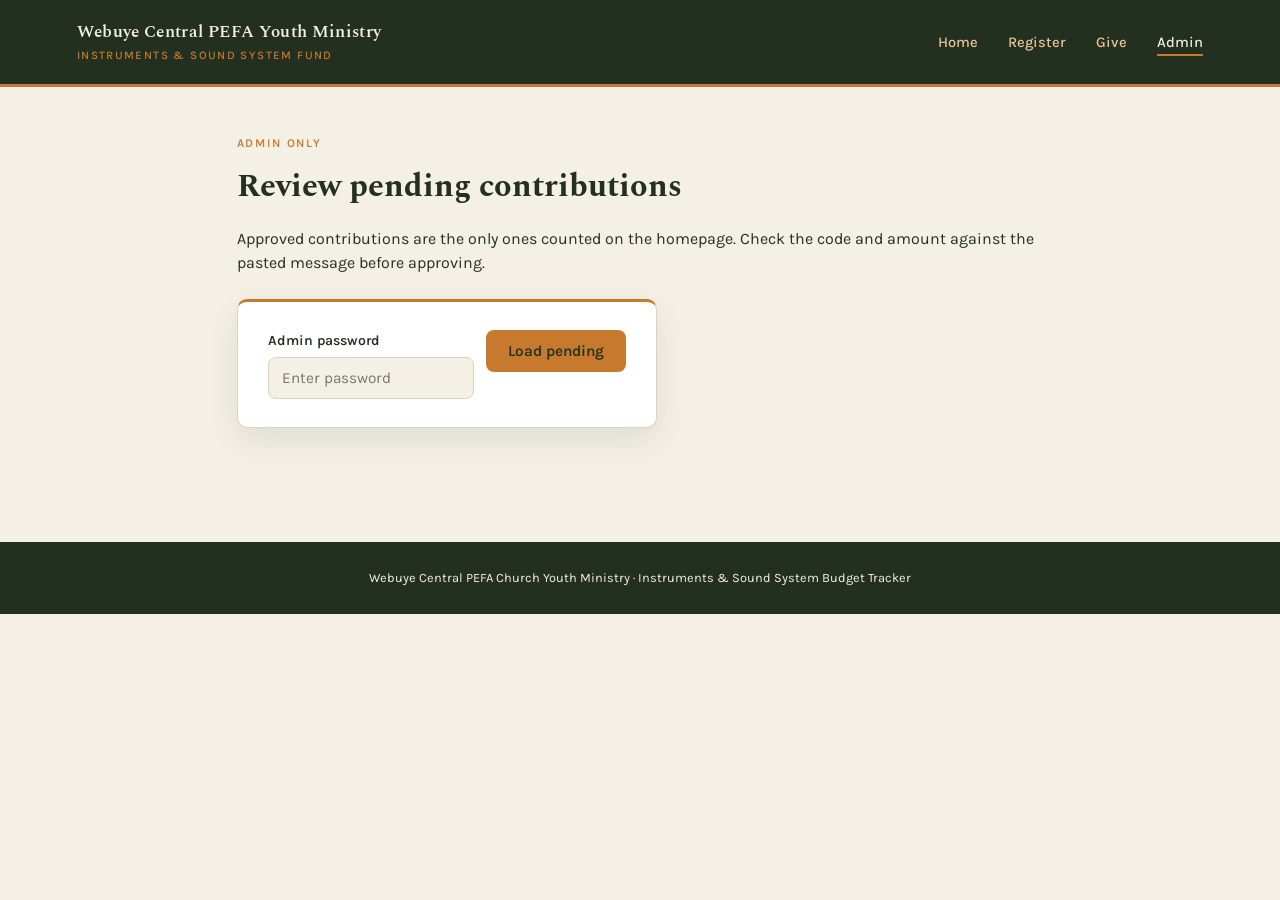
<file: admin.html>
<!DOCTYPE html>
<html lang="en">
<head>
<meta charset="UTF-8">
<meta name="viewport" content="width=device-width, initial-scale=1.0">
<title>Admin — Instruments Fund</title>
<link rel="stylesheet" href="style.css">
<script src="config.js"></script>
</head>
<body>

<header class="site-header">
  <div class="brand">Webuye Central PEFA Youth Ministry <small>Instruments &amp; Sound System Fund</small></div>
  <nav>
    <a href="index.html">Home</a>
    <a href="register.html">Register</a>
    <a href="contribute.html">Give</a>
    <a href="admin.html" class="active">Admin</a>
  </nav>
</header>

<main>
  <span class="eyebrow">Admin only</span>
  <h1>Review pending contributions</h1>
  <p class="lede">Approved contributions are the only ones counted on the homepage. Check the code and amount against the pasted message before approving.</p>

  <div class="card" style="max-width:420px; margin: 24px 0; display:flex; gap:12px; align-items:flex-end;">
    <div style="flex:1;">
      <label for="password">Admin password</label>
      <input type="password" id="password" placeholder="Enter password">
    </div>
    <button id="loadBtn">Load pending</button>
  </div>

  <div id="msg" class="msg hidden"></div>
  <div id="list"></div>
</main>

<footer>Webuye Central PEFA Church Youth Ministry &middot; Instruments &amp; Sound System Budget Tracker</footer>

<script>
function getPassword() { return document.getElementById('password').value; }

function monthLabel(ym) {
  if (!ym || !ym.includes('-')) return ym;
  const [y, m] = ym.split('-');
  const d = new Date(Number(y), Number(m) - 1, 1);
  return d.toLocaleString('en-US', { month: 'short', year: 'numeric' });
}

async function loadPending() {
  const msg = document.getElementById('msg');
  const list = document.getElementById('list');
  const password = getPassword();
  msg.classList.add('hidden');
  list.innerHTML = 'Loading…';

  try {
    const data = await apiGet({ action: 'pending', password });
    if (data.error) {
      list.innerHTML = '';
      msg.classList.remove('hidden');
      msg.classList.add('error');
      msg.classList.remove('success');
      msg.textContent = data.error;
      return;
    }
    renderList(data.pending || []);
  } catch (err) {
    list.innerHTML = '';
    msg.classList.remove('hidden');
    msg.classList.add('error');
    msg.textContent = 'Could not load pending contributions. Check your connection.';
  }
}

function renderList(items) {
  const list = document.getElementById('list');
  if (items.length === 0) {
    list.innerHTML = '<p class="empty-state">No pending contributions right now.</p>';
    return;
  }
  list.innerHTML = '';
  items.forEach(item => {
    const div = document.createElement('div');
    div.className = 'pending-item';
    div.innerHTML = `
      <div class="top">
        <span>${item.name} — ${monthLabel(item.month)}</span>
        <span>KES ${Number(item.amount).toLocaleString()}</span>
      </div>
      <div class="help">Code: ${item.code || 'not detected — check message'}</div>
      <div class="raw">${item.message}</div>
      <div class="actions">
        <button class="approve">Approve</button>
        <button class="reject">Reject</button>
      </div>
    `;
    div.querySelector('.approve').addEventListener('click', () => actOn(item.rowIndex, 'approve', div));
    div.querySelector('.reject').addEventListener('click', () => actOn(item.rowIndex, 'reject', div));
    list.appendChild(div);
  });
}

async function actOn(rowIndex, action, div) {
  const password = getPassword();
  const buttons = div.querySelectorAll('button');
  buttons.forEach(b => b.disabled = true);
  try {
    const result = await apiPost({ action, rowIndex, password });
    if (result.error) {
      alert(result.error);
      buttons.forEach(b => b.disabled = false);
    } else {
      div.remove();
    }
  } catch (err) {
    alert('Something went wrong. Try again.');
    buttons.forEach(b => b.disabled = false);
  }
}

document.getElementById('loadBtn').addEventListener('click', loadPending);
document.getElementById('password').addEventListener('keydown', (e) => {
  if (e.key === 'Enter') loadPending();
});
</script>

</body>
</html>
</file>
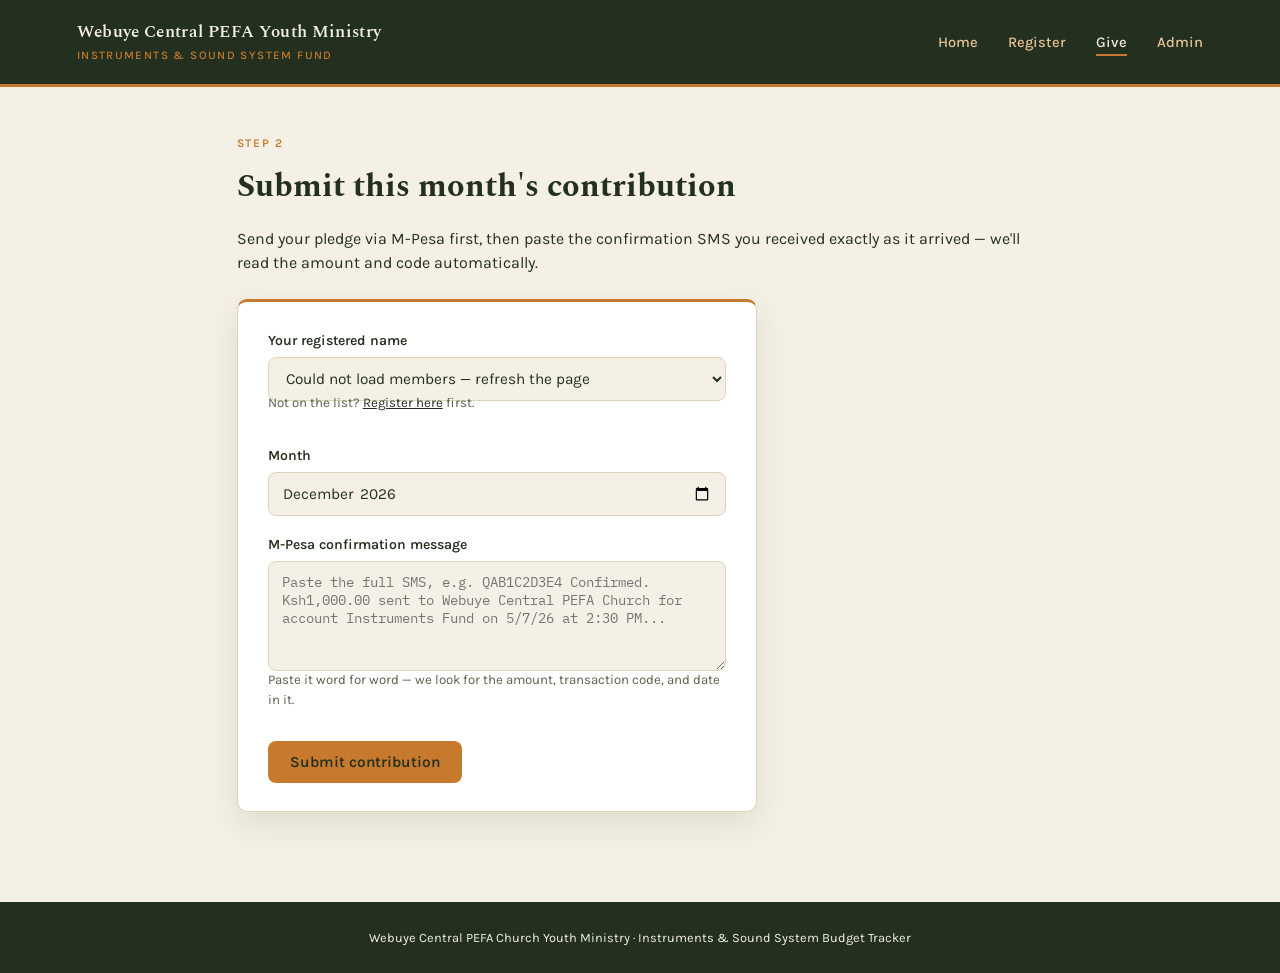
<file: contribute.html>
<!DOCTYPE html>
<html lang="en">
<head>
<meta charset="UTF-8">
<meta name="viewport" content="width=device-width, initial-scale=1.0">
<title>Give — Instruments Fund</title>
<link rel="stylesheet" href="style.css">
<script src="config.js"></script>
</head>
<body>

<header class="site-header">
  <div class="brand">Webuye Central PEFA Youth Ministry <small>Instruments &amp; Sound System Fund</small></div>
  <nav>
    <a href="index.html">Home</a>
    <a href="register.html">Register</a>
    <a href="contribute.html" class="active">Give</a>
    <a href="admin.html">Admin</a>
  </nav>
</header>

<main>
  <span class="eyebrow">Step 2</span>
  <h1>Submit this month's contribution</h1>
  <p class="lede">Send your pledge via M-Pesa first, then paste the confirmation SMS you received exactly as it arrived — we'll read the amount and code automatically.</p>

  <form class="card" id="giveForm" style="margin-top:24px;">
    <div>
      <label for="name">Your registered name</label>
      <select id="name" required>
        <option value="">Loading members…</option>
      </select>
      <p class="help">Not on the list? <a href="register.html">Register here</a> first.</p>
    </div>
    <div>
      <label for="month">Month</label>
      <input type="month" id="month" required>
    </div>
    <div>
      <label for="message">M-Pesa confirmation message</label>
      <textarea id="message" required placeholder="Paste the full SMS, e.g. QAB1C2D3E4 Confirmed. Ksh1,000.00 sent to Webuye Central PEFA Church for account Instruments Fund on 5/7/26 at 2:30 PM..."></textarea>
      <p class="help">Paste it word for word — we look for the amount, transaction code, and date in it.</p>
    </div>
    <div id="msg" class="msg hidden"></div>
    <button type="submit" id="submitBtn">Submit contribution</button>
  </form>
</main>

<footer>Webuye Central PEFA Church Youth Ministry &middot; Instruments &amp; Sound System Budget Tracker</footer>

<script>
async function loadMembers() {
  const select = document.getElementById('name');
  try {
    const data = await apiGet({ action: 'members' });
    select.innerHTML = '<option value="">Select your name</option>';
    (data.members || []).forEach(m => {
      const opt = document.createElement('option');
      opt.value = m.name;
      opt.textContent = m.name;
      select.appendChild(opt);
    });
  } catch (err) {
    select.innerHTML = '<option value="">Could not load members — refresh the page</option>';
  }
}

// Default the month picker to the current month
document.getElementById('month').value = new Date().toISOString().slice(0, 7);

document.getElementById('giveForm').addEventListener('submit', async (e) => {
  e.preventDefault();
  const btn = document.getElementById('submitBtn');
  const msg = document.getElementById('msg');
  btn.disabled = true;
  btn.textContent = 'Submitting...';

  const payload = {
    action: 'submit',
    name: document.getElementById('name').value,
    month: document.getElementById('month').value,
    message: document.getElementById('message').value.trim()
  };

  try {
    const result = await apiPost(payload);
    msg.classList.remove('hidden', 'success', 'error');
    if (result.error) {
      msg.classList.add('error');
      msg.textContent = result.error;
    } else {
      msg.classList.add('success');
      msg.textContent = result.message;
      document.getElementById('message').value = '';
    }
  } catch (err) {
    msg.classList.remove('hidden');
    msg.classList.add('error');
    msg.textContent = 'Something went wrong. Please check your connection and try again.';
  } finally {
    btn.disabled = false;
    btn.textContent = 'Submit contribution';
  }
});

loadMembers();
</script>

</body>
</html>
</file>
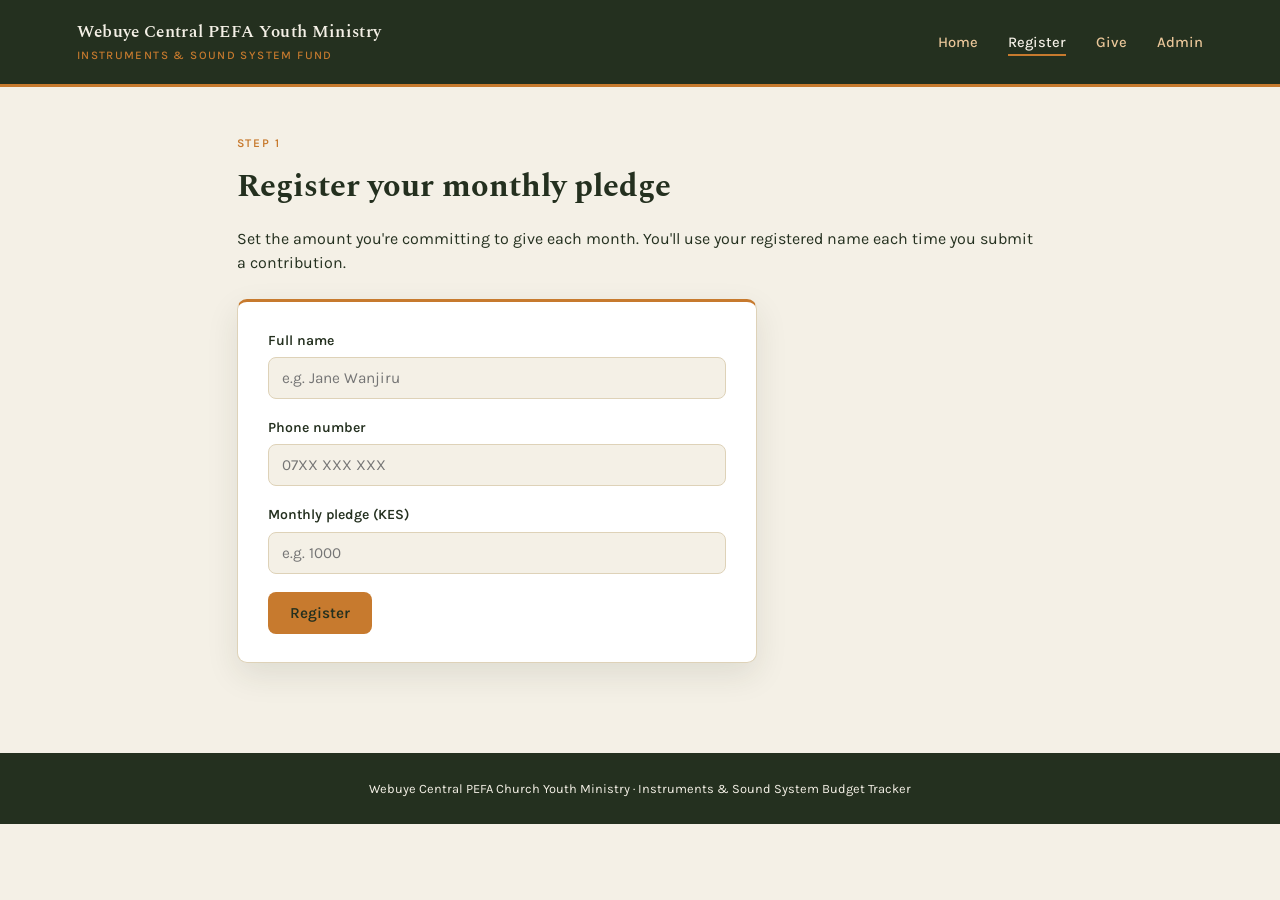
<file: register.html>
<!DOCTYPE html>
<html lang="en">
<head>
<meta charset="UTF-8">
<meta name="viewport" content="width=device-width, initial-scale=1.0">
<title>Register — Instruments Fund</title>
<link rel="stylesheet" href="style.css">
<script src="config.js"></script>
</head>
<body>

<header class="site-header">
  <div class="brand">Webuye Central PEFA Youth Ministry <small>Instruments &amp; Sound System Fund</small></div>
  <nav>
    <a href="index.html">Home</a>
    <a href="register.html" class="active">Register</a>
    <a href="contribute.html">Give</a>
    <a href="admin.html">Admin</a>
  </nav>
</header>

<main>
  <span class="eyebrow">Step 1</span>
  <h1>Register your monthly pledge</h1>
  <p class="lede">Set the amount you're committing to give each month. You'll use your registered name each time you submit a contribution.</p>

  <form class="card" id="registerForm" style="margin-top:24px;">
    <div>
      <label for="name">Full name</label>
      <input type="text" id="name" required placeholder="e.g. Jane Wanjiru">
    </div>
    <div>
      <label for="phone">Phone number</label>
      <input type="tel" id="phone" required placeholder="07XX XXX XXX">
    </div>
    <div>
      <label for="pledge">Monthly pledge (KES)</label>
      <input type="number" id="pledge" required min="1" placeholder="e.g. 1000">
    </div>
    <div id="msg" class="msg hidden"></div>
    <button type="submit" id="submitBtn">Register</button>
  </form>
</main>

<footer>Webuye Central PEFA Church Youth Ministry &middot; Instruments &amp; Sound System Budget Tracker</footer>

<script>
document.getElementById('registerForm').addEventListener('submit', async (e) => {
  e.preventDefault();
  const btn = document.getElementById('submitBtn');
  const msg = document.getElementById('msg');
  btn.disabled = true;
  btn.textContent = 'Registering...';

  const payload = {
    action: 'register',
    name: document.getElementById('name').value.trim(),
    phone: document.getElementById('phone').value.trim(),
    pledge: document.getElementById('pledge').value
  };

  try {
    const result = await apiPost(payload);
    msg.classList.remove('hidden', 'success', 'error');
    if (result.error) {
      msg.classList.add('error');
      msg.textContent = result.error;
    } else {
      msg.classList.add('success');
      msg.textContent = result.message;
      document.getElementById('registerForm').reset();
    }
  } catch (err) {
    msg.classList.remove('hidden');
    msg.classList.add('error');
    msg.textContent = 'Something went wrong. Please check your connection and try again.';
  } finally {
    btn.disabled = false;
    btn.textContent = 'Register';
  }
});
</script>

</body>
</html>
</file>
<file: style.css>
/* ============================================================
   Webuye Central PEFA Church Youth Ministry — Instruments Fund
   Design tokens (v3 — moss & ochre)
   Ink:      #24301F  (deep moss — hymnal binding)
   Ink-soft: #55624C
   Ochre:    #C77A2E  (aged brass horn)
   Ochre-lt: #EBC79A
   Parchment:#F4F0E6  (hymn sheet paper)
   Maroon:   #7A3327  (pending / attention)
   Green:    #3C6E4A  (approved / growth)
   Display face: Spectral
   Body face:    Karla
   Data face:    IBM Plex Mono
============================================================ */

@import url('https://fonts.googleapis.com/css2?family=Spectral:ital,wght@0,400;0,600;0,700;1,500&family=Karla:wght@400;500;600&family=IBM+Plex+Mono:wght@500;600&display=swap');

:root {
  --ink: #24301F;
  --ink-soft: #55624C;
  --gold: #C77A2E;
  --gold-soft: #EBC79A;
  --cream: #F4F0E6;
  --paper: #FFFFFF;
  --maroon: #7A3327;
  --green: #3C6E4A;
  --line: #DED2B8;
  --shadow: 0 12px 32px rgba(36, 48, 31, 0.10);
}

* { box-sizing: border-box; }

body {
  margin: 0;
  background: var(--cream);
  color: var(--ink);
  font-family: 'Karla', sans-serif;
  line-height: 1.5;
}

h1, h2, h3 {
  font-family: 'Spectral', serif;
  margin: 0 0 0.4em 0;
  color: var(--ink);
}

a { color: var(--ink); }

.site-header {
  display: flex;
  align-items: center;
  justify-content: space-between;
  padding: 20px 6vw;
  background: var(--ink);
  border-bottom: 3px solid var(--gold);
}

.brand {
  font-family: 'Spectral', serif;
  font-weight: 600;
  font-size: 1.05rem;
  letter-spacing: 0.02em;
  color: var(--cream);
}

.brand small {
  display: block;
  font-family: 'Karla', sans-serif;
  font-weight: 500;
  font-size: 0.72rem;
  color: var(--gold);
  text-transform: uppercase;
  letter-spacing: 0.12em;
  margin-top: 2px;
}

nav a {
  text-decoration: none;
  font-weight: 500;
  font-size: 0.92rem;
  margin-left: 26px;
  color: var(--gold-soft);
  border-bottom: 2px solid transparent;
  padding-bottom: 3px;
  transition: color 0.15s ease, border-color 0.15s ease;
}

nav a:hover, nav a.active {
  color: var(--cream);
  border-color: var(--gold);
}

main {
  max-width: 960px;
  margin: 0 auto;
  padding: 48px 6vw 90px;
}

.eyebrow {
  text-transform: uppercase;
  letter-spacing: 0.14em;
  font-size: 0.74rem;
  font-weight: 600;
  color: var(--gold);
  margin-bottom: 10px;
  display: block;
}

.hero h1 {
  font-size: clamp(1.9rem, 4vw, 2.7rem);
  max-width: 18ch;
}

.hero p.lede {
  max-width: 56ch;
  color: var(--ink-soft);
  font-size: 1.02rem;
}

.card {
  background: var(--paper);
  border: 1px solid var(--line);
  border-top: 3px solid var(--gold);
  border-radius: 10px;
  padding: 28px 30px;
  box-shadow: var(--shadow);
}

.stat-grid {
  display: grid;
  grid-template-columns: repeat(auto-fit, minmax(180px, 1fr));
  gap: 18px;
  margin: 32px 0;
}

.stat {
  background: var(--paper);
  border: 1px solid var(--line);
  border-left: 3px solid var(--gold);
  border-radius: 8px;
  padding: 20px 22px;
}

.stat .num {
  font-family: 'IBM Plex Mono', monospace;
  font-size: 1.55rem;
  font-weight: 600;
  color: var(--ink);
}

.stat .label {
  font-size: 0.82rem;
  color: var(--ink-soft);
  margin-top: 4px;
}

.section-title {
  margin-top: 56px;
  margin-bottom: 18px;
  display: flex;
  align-items: baseline;
  justify-content: space-between;
}

.section-title h2 { font-size: 1.3rem; }
.section-title span { color: var(--ink-soft); font-size: 0.85rem; }

form.card { display: flex; flex-direction: column; gap: 18px; max-width: 520px; }

label {
  font-size: 0.88rem;
  font-weight: 600;
  display: block;
  margin-bottom: 6px;
}

input, select, textarea {
  width: 100%;
  font-family: 'Karla', sans-serif;
  font-size: 0.96rem;
  padding: 11px 13px;
  border: 1px solid var(--line);
  border-radius: 8px;
  background: var(--cream);
  color: var(--ink);
}

textarea { min-height: 110px; resize: vertical; font-family: 'IBM Plex Mono', monospace; font-size: 0.88rem; }

input:focus, select:focus, textarea:focus {
  outline: 2px solid var(--gold);
  outline-offset: 1px;
  background: var(--paper);
}

button {
  font-family: 'Karla', sans-serif;
  font-weight: 600;
  font-size: 0.96rem;
  padding: 12px 22px;
  border-radius: 8px;
  border: none;
  background: var(--gold);
  color: var(--ink);
  cursor: pointer;
  transition: background 0.15s ease, transform 0.1s ease;
  align-self: flex-start;
}

button:hover { background: #AD7F27; }
button:active { transform: translateY(1px); }

button.secondary {
  background: transparent;
  color: var(--maroon);
  border: 1px solid var(--maroon);
}

button.approve { background: var(--green); color: white; }
button.reject { background: var(--maroon); color: white; }

.msg { padding: 13px 16px; border-radius: 8px; font-size: 0.92rem; margin-top: -4px; }
.msg.success { background: #E5EFEA; color: var(--green); border: 1px solid #BCD6CB; }
.msg.error { background: #F5E6E4; color: var(--maroon); border: 1px solid #E1C1BE; }
.msg.hidden { display: none; }

.help {
  font-size: 0.83rem;
  color: var(--ink-soft);
  margin-top: -8px;
}

.pending-item {
  border: 1px solid var(--line);
  border-left: 3px solid var(--gold);
  border-radius: 8px;
  padding: 16px 18px;
  margin-bottom: 14px;
  background: var(--paper);
}

.pending-item .top {
  display: flex;
  justify-content: space-between;
  font-weight: 600;
  margin-bottom: 6px;
}

.pending-item .raw {
  font-family: 'IBM Plex Mono', monospace;
  font-size: 0.8rem;
  color: var(--ink-soft);
  background: var(--cream);
  padding: 10px 12px;
  border-radius: 6px;
  margin: 8px 0 12px;
  white-space: pre-wrap;
}

.pending-item .actions { display: flex; gap: 10px; }

footer {
  text-align: center;
  font-size: 0.8rem;
  color: var(--cream);
  background: var(--ink);
  padding: 26px 0;
}

.progress-caption {
  display: flex;
  justify-content: space-between;
  font-family: 'IBM Plex Mono', monospace;
  font-size: 0.82rem;
  color: var(--ink-soft);
  margin-top: 8px;
}

.empty-state {
  color: var(--ink-soft);
  font-style: italic;
  padding: 20px 0;
}

table th, table td { text-align: left; }
</file>
